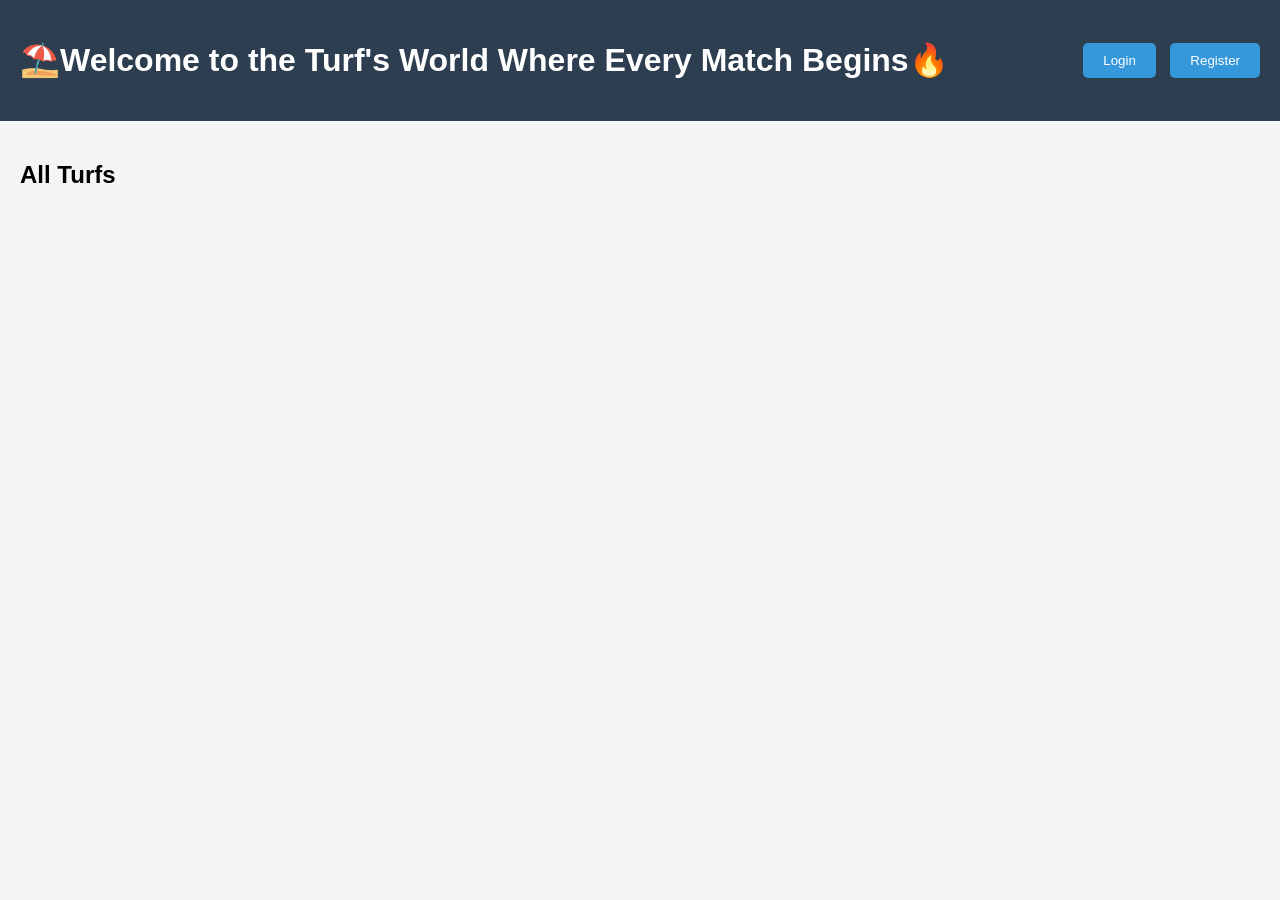
<file: src/main/resources/static/index.html>
<!DOCTYPE html>
<html lang="en">
<head>
  <meta charset="UTF-8">
  <meta name="viewport" content="width=device-width, initial-scale=1.0">
  <title>Turf Booking</title>

  
  <link rel="stylesheet" href="./css/styles.css">
</head>
<body>

  <!-- Header -->
  <header>
    <h1>⛱️Welcome to the Turf's World Where Every Match Begins🔥</h1>
	<div class="auth-buttons">
	  <button id="loginBtn" onclick="location.href='login.html'">Login</button>
	  <button id="registerBtn" onclick="location.href='register.html'">Register</button>
	  <button id="addTurfBtn" onclick="location.href='addTurf.html'">Add Turf</button>
	  <button id="logoutBtn" onclick="logoutUser()" style="display:none;">Logout</button>
	</div>

  </header>

  <!-- Turf Cards -->
  <main>
    <h2>All Turfs</h2>
    <div class="turf-cards" id="turfCardsContainer"></div>
  </main>

  <!-- JS -->
  <script src="./js/main.js"></script>
</body>
</html>
</file>
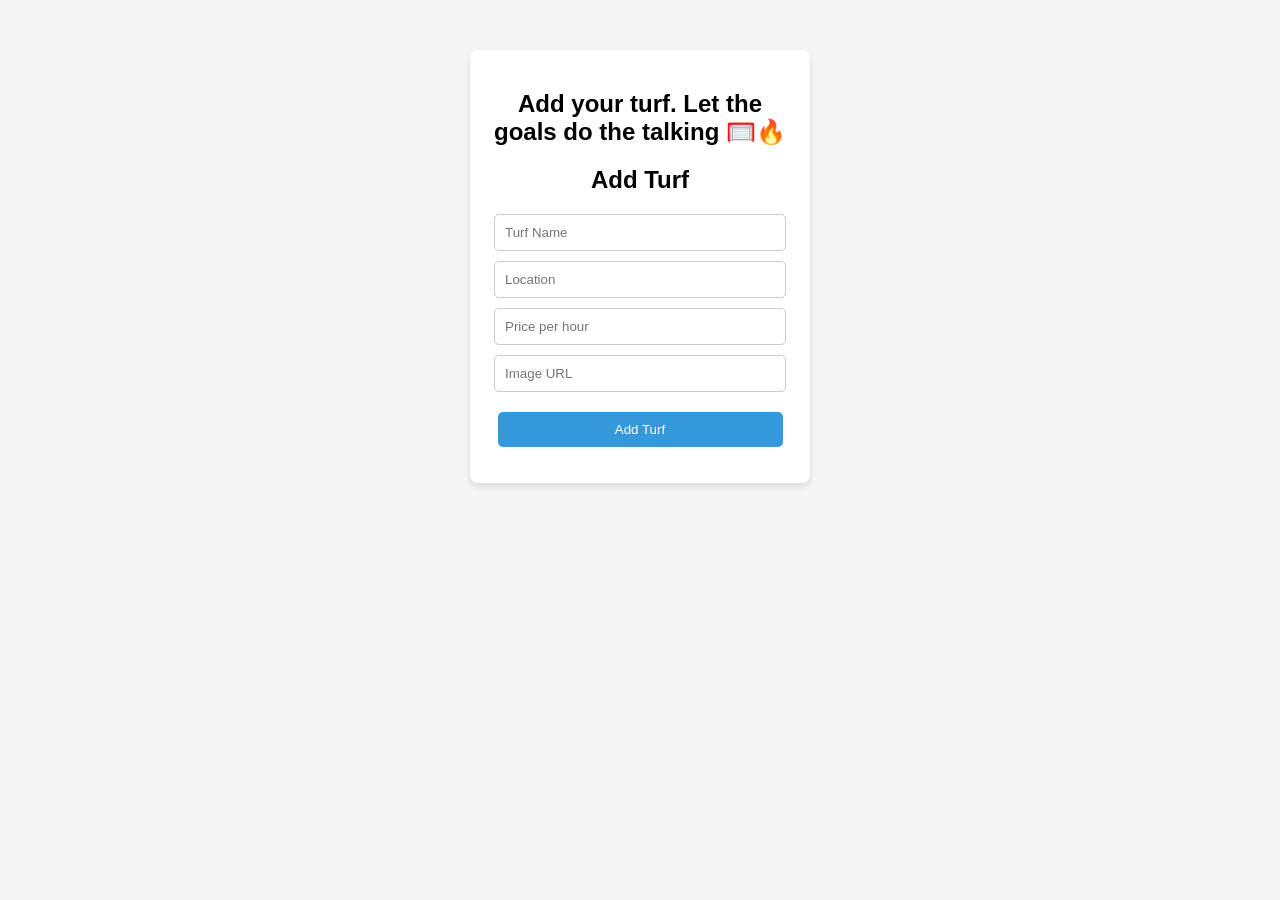
<file: src/main/resources/static/addTurf.html>
<!DOCTYPE html>
<html lang="en">
<head>
  <meta charset="UTF-8">
  <meta name="viewport" content="width=device-width, initial-scale=1.0">
  <title>Add Turf</title>
  <link rel="stylesheet" href="css/styles.css">
</head>
<body>
  <div class="form-container">
	<h2>Add your turf. Let the goals do the talking 🥅🔥</h2>

    <h2>Add Turf</h2>
    <input type="text" id="turfName" placeholder="Turf Name">
    <input type="text" id="turfLocation" placeholder="Location">
    <input type="number" id="turfPrice" placeholder="Price per hour">
    <input type="text" id="turfImage" placeholder="Image URL">
    <button onclick="addTurf()">Add Turf</button>
    <p id="addTurfMessage"></p>
  </div>

  <script src="js/main.js"></script>
</body>
</html>
</file>
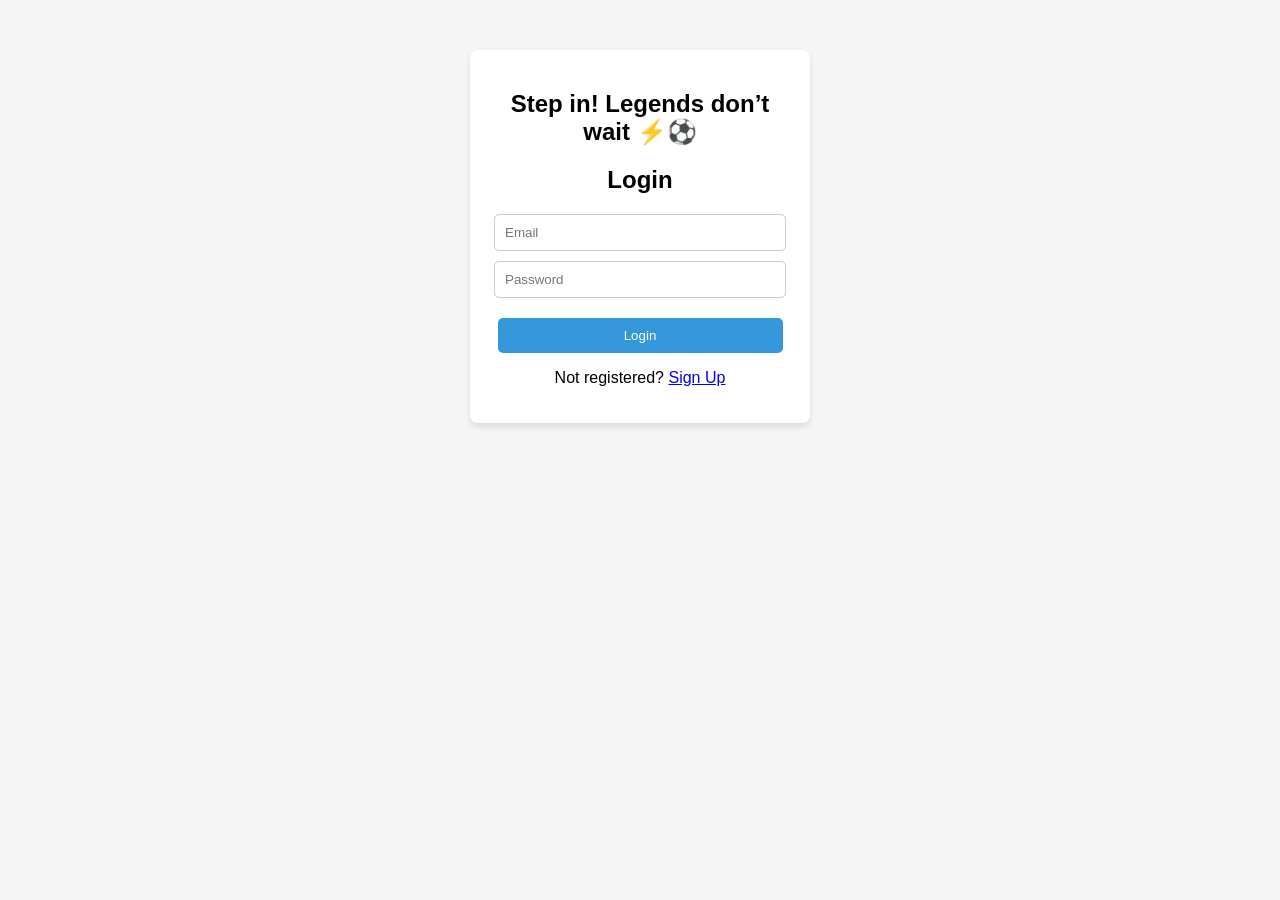
<file: src/main/resources/static/login.html>
<!DOCTYPE html>
<html lang="en">
<head>
  <meta charset="UTF-8">
  <meta name="viewport" content="width=device-width, initial-scale=1.0">
  <title>Login</title>
  <link rel="stylesheet" href="css/styles.css">
</head>
<script>
  if (localStorage.getItem("loggedInUser")) {
    window.location.href = "index.html";
  }
</script>

<body>
  <div class="form-container">
	<h2>Step in! Legends don’t wait ⚡⚽</h2>

    <h2>Login</h2>

    <input type="email" id="loginEmail" placeholder="Email" required>
    <input type="password" id="loginPassword" placeholder="Password" required>

    <button onclick="loginUser()">Login</button>

    <p id="loginMessage" style="color:red;"></p>

    <p>Not registered? <a href="register.html">Sign Up</a></p>
  </div>

  <script src="js/main.js"></script>
</body>
</html>
</file>
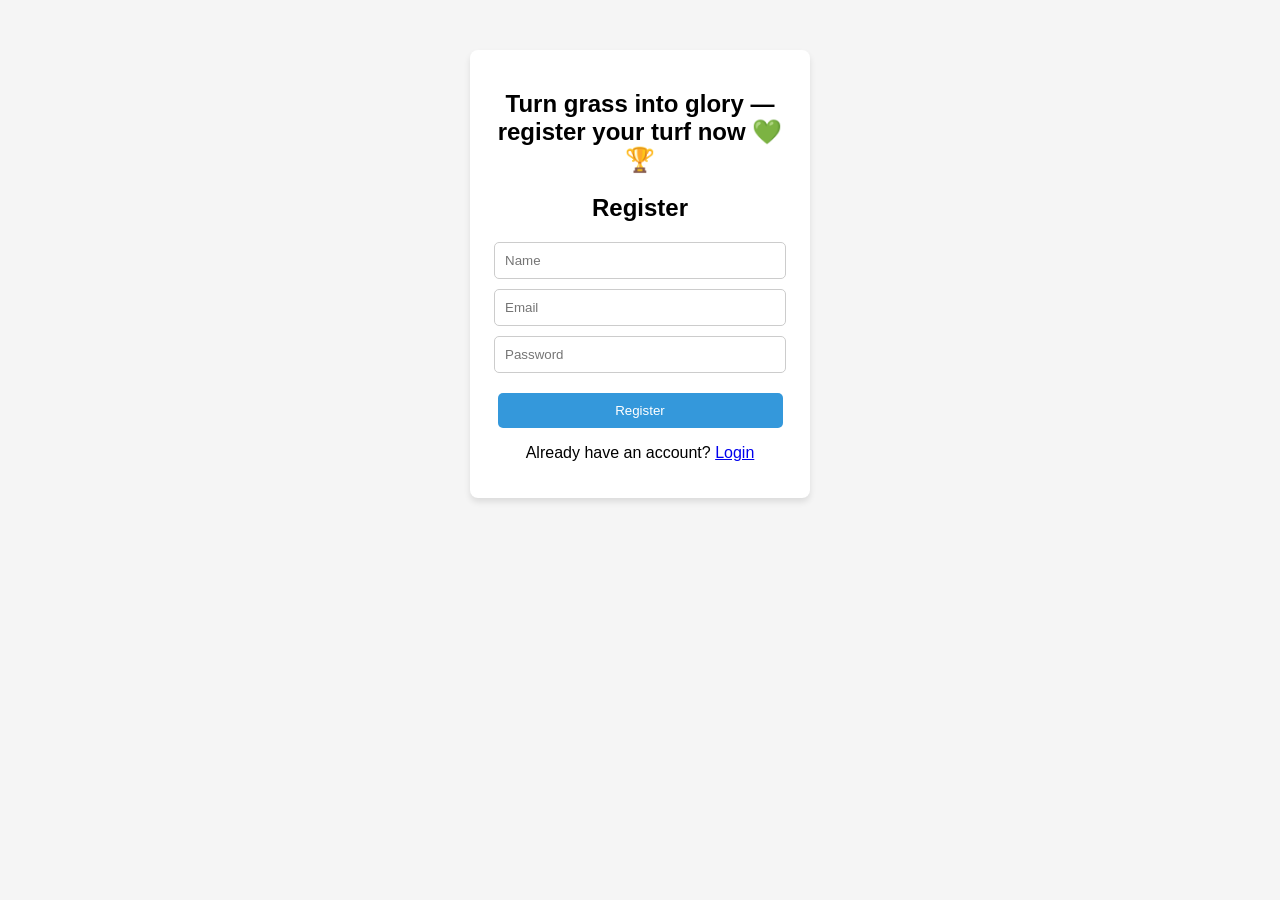
<file: src/main/resources/static/register.html>
<!DOCTYPE html>
<html lang="en">
<head>
  <meta charset="UTF-8">
  <meta name="viewport" content="width=device-width, initial-scale=1.0">
  <title>Register</title>
  <link rel="stylesheet" href="css/styles.css">
</head>
<body>
	<div class="form-container">
		<h2>Turn grass into glory — register your turf now 💚🏆</h2>
	  <h2>Register</h2>
	  <input type="text" id="registerName" placeholder="Name">
	  <input type="email" id="registerEmail" placeholder="Email">
	  <input type="password" id="registerPassword" placeholder="Password">

	  <button onclick="registerUser()">Register</button>

	  <p id="registerMessage" style="color:red;"></p>

	  <p>Already have an account? <a href="login.html">Login</a></p>
	</div>


  <script src="js/main.js"></script>
</body>
</html>
</file>
<file: src/main/resources/static/css/styles.css>
body {
    font-family: 'Arial', sans-serif;
    margin: 0;
    background: #f5f5f5;
}

header {
    display: flex;
    justify-content: space-between;
    align-items: center;
    padding: 20px;
    background: #2c3e50;
    color: #fff;
}

.auth-buttons button {
    margin-left: 10px;
    padding: 10px 20px;
    border: none;
    background: #3498db;
    color: white;
    cursor: pointer;
    border-radius: 5px;
}

.auth-buttons button:hover {
    background: #2980b9;
}

main {
    padding: 20px;
}

.turf-cards {
    display: flex;
    flex-wrap: wrap;
    gap: 20px;
}

.turf-card {
    background: white;
    padding: 15px;
    width: 200px;
    border-radius: 8px;
    box-shadow: 0 4px 6px rgba(0,0,0,0.1);
    text-align: center;
}

.turf-card img {
    width: 100%;
    height: 120px;
    border-radius: 5px;
    object-fit: cover;
}

.form-container {
    width: 300px;
    margin: 50px auto;
    padding: 20px;
    background: white;
    border-radius: 8px;
    box-shadow: 0 4px 6px rgba(0,0,0,0.1);
    text-align: center;
}

.form-container input {
    display: block;
    width: 90%;
    margin: 10px auto;
    padding: 10px;
    border-radius: 5px;
    border: 1px solid #ccc;
}

.form-container button {
    width: 95%;
    padding: 10px;
    margin-top: 10px;
    background: #3498db;
    color: white;
    border: none;
    border-radius: 5px;
    cursor: pointer;
}

.form-container button:hover {
    background: #2980b9;
}

p {
    margin-top: 10px;
}
.turf-card button {
  margin-top: 10px;
  padding: 8px 12px;
  background: #2ecc71;
  border: none;
  color: white;
  border-radius: 5px;
  cursor: pointer;
}

.turf-card button:hover {
  background: #27ae60;
}
</file>
